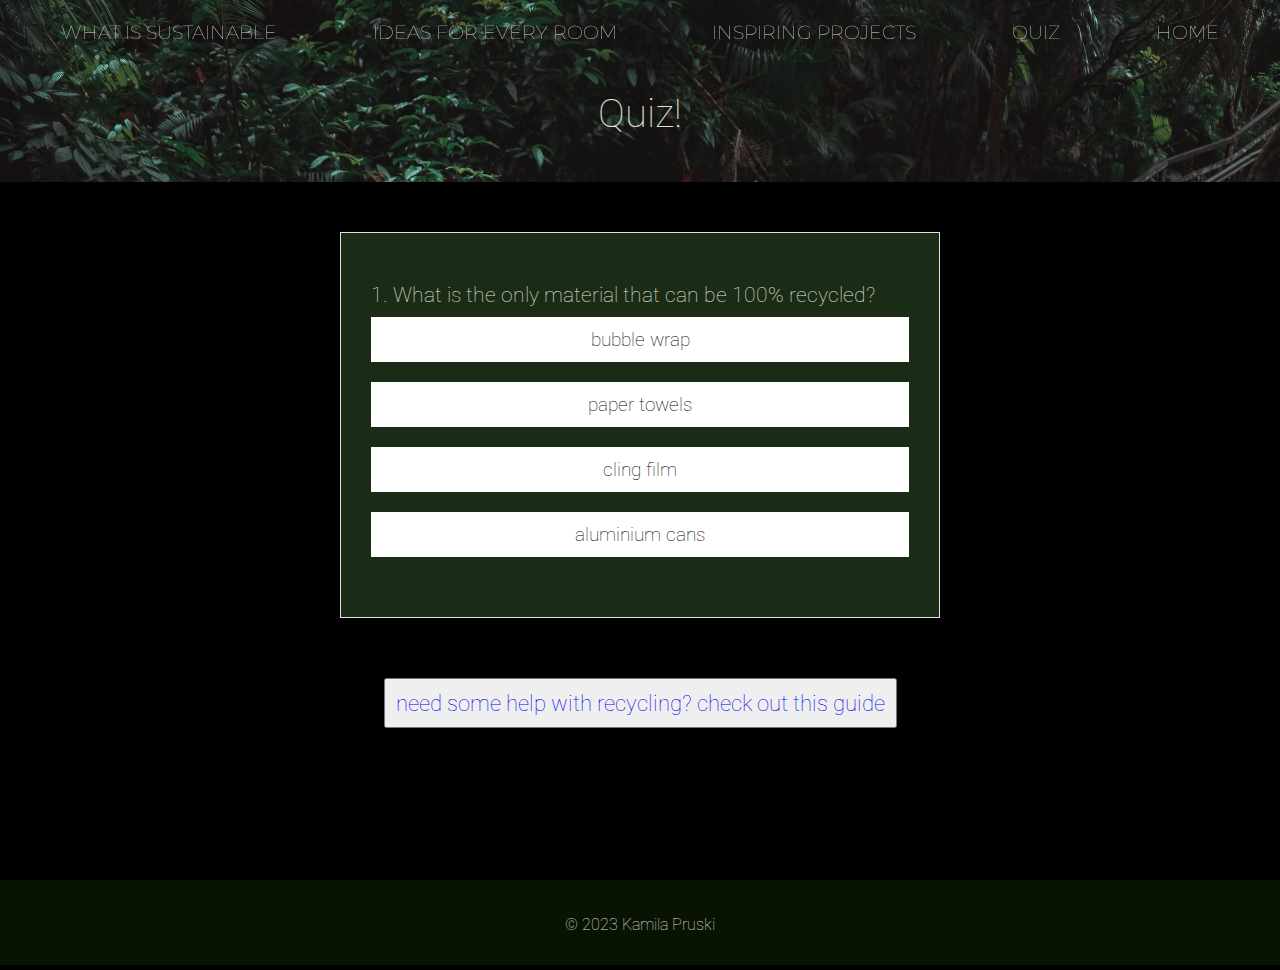
<file: quiz.html>
<!DOCTYPE html>
<html lang="en">
	<head>
		<meta charset="UTF-8" />
		<meta http-equiv="X-UA-Compatible" content="IE=edge" />
		<meta name="viewport" content="width=device-width, initial-scale=1.0" />
		<title>Quiz</title>
		<link rel="stylesheet" href="main.css"/>
		<link href="https://fonts.googleapis.com/css2?family=Montserrat:wght@300;400&family=Roboto:wght@100;500&display=swap" rel="stylesheet">
	</head>
	<body>
		<nav>
			<div class="nav-item">
				<div class="hamburger">
					<div class="line"></div>
					<div class="line"></div>
					<div class="line"></div>
				</div>
				<ul class="mainnav">
					<li class="nav-item">
						<a href="what-is.html" class="link style">what is sustainable</a>
					</li>
					<li class="nav-item">
						<a href="ideas.html" class="link style">ideas for every room</a>
					</li>
					<li class="nav-item">
						<a href="projects.html" class="link style">inspiring projects</a>
					</li>
					<li class="nav-item"><a href="quiz.html" class="link style">quiz</a></li>
					<li class="nav-item">
						<a href="index.html" class="link style">home</a>
					</li>
				</ul>
			</div>
		</nav>

		<div class="sideNav expad">
			<div class="link"><li class=""><a href="what-is.html" class="">what is eco friendly?</a></li></div>
			<div class="link"><li class=""><a href="ideas.html" class="">ideas for every room</a></li></div>
			<div class="link"><li class=""><a href="projects.html" class="">inspiring projects</a></li></div>
			<div class="link"><li class=""><a href="quiz.html" class="">quiz</a></li></div>
			<div class="link"><li class=""><a href="index.html" class="">home</a></li></div>
		</div>

		<div class="intro">
			<h1>Quiz!</h1>
		</div>



<div class="main">
		<div class="app">
			<div class="quiz">
				<h2 id="question">this is the question</h2>
				<div id="answer-buttons"></div>
			</div>
           <button id="next-btn">next</button>
		</div>

		<button class="help"><a href="recycle.html" style="text-decoration:none">need some help with recycling? check out this guide</a></button>

</div>

<footer class="footer"><p>&copy; 2023 Kamila Pruski</p></footer>


		
    <script src="script.js"></script>
	</body>
</html>
</file>
<file: main.css>
* {
	box-sizing: border-box;
	padding: 0px;
	margin: 0px;
	font-family: 'Roboto', sans-serif;
	font-weight: 100;
}

body {
	background-color: black;
	overflow-x: hidden;
	position: relative;
	min-height: 100vh;
}

html {
	overflow-x: hidden;
}

nav {
	height: 65px;
	background-color: transparent;
	line-height: 65px;
	position: fixed;
	width: 100%;
	z-index: 1;
	top: 0;
}

ul {
	display: flex;
	flex-direction: row;
	justify-content: space-evenly;
}

ul.secondNav {
	height: 1.9em;
	background-color: rgba(32, 54, 27, 0.8);
}

li#navfeatures,
li#navmaterials,
li#navcertifications {
	font-size: 2rem;
}

.nav-down {
	display: flex;
	flex-direction: column;
	flex-wrap: wrap;
	width: 250px;
}

li.nav-item {
	list-style-type: none;
}

nav li a {
	padding: 0 35px;
}

a.link {
	position: relative;
	text-decoration: none;
	color: #e3e2d8;
    font-family: 'Montserrat', sans-serif;
	text-transform: uppercase;
	font-size: 1.2rem;
}

.link:hover {
	cursor: none;
}

.link,
.link::after,
.link::before {
	transition: 0.3s;
}

.style::before,
.style::after {
	content: '';
	position: absolute;
	width: 0;
	bottom: 0;
	border-bottom: 1px solid #e3e2d8;
}

.style::before {
	right: 50%;
}

.style::after {
	left: 50%;
}

.style:hover::before,
.style:hover::after {
	width: 50%;
}

.footer {
	height: 85px;
	background-color: rgb(8, 19, 4);
	line-height: 90px;
	color: #e3e2d8;
	text-align: center;
	margin-top: 0;
}

.main-image {
	position: relative;
	background-image: url(./img/green-4183977_1920.jpg);
	height: 100vh;
	width: 100%;
	background-position: center;
	background-size: cover;
	background-attachment: fixed;
	z-index: 0;
}

.main-shadow {
	position: absolute;
	width: 100%;
	height: 100%;
	background-color: rgba(0, 0, 0, 0.5);
	z-index: -10;
}

.main-text {
	display: flex;
	justify-content: center;
	align-items: center;
	flex-direction: column;
	height: 100%;
	width: 100%;
	z-index: 10;
}

.first {
	font-size: 2rem;
	color: #e3e2d8;
	animation: fade 9s;
}

.second {
	font-size: 2rem;
	color: #e3e2d8;
	animation: fade 11s;
}

.info {
	height: 100vh;
	background-image: url(./img/trees-large-shade.png);
	position: relative;
	animation: fade 2s;
}

.back {
	font-family: 'Monserrat', sans-serif;
	text-transform: uppercase;
	text-decoration: none;
	display: block;
	margin-left: 50%;
	color: white;
	padding-top: 10px;
	font-size: 1.2rem;
	animation: fade 2s;
}

.back:hover {
	font-weight: 400;
}

p.info {
	height: 70%;
	min-width: 200px;
	display: block;
	font-size: 1.6rem;
	text-align: center;
	color: hsl(24, 78%, 39%);
}



.text-over-trees {
	position: absolute;
	background-color: transparent;
	font-size: 1.8rem;
	padding: 200px 300px 0px 300px;
	color: #e3e2d8;
	animation: fade 10s;
	line-height: 1.6em;
	margin: 0.5em auto 0;
}

.fa-chevron-down {
	font-size: 50px;
	color: #e3e2d8;
}

.facts {
	color: #e3e2d8;
	font-size: 40px;
}

h1 {
	font-size: 40px;
	color: #e3e2d8;
}

.intro {
	display: flex;
	flex-direction: row;
	justify-content: center;
	padding: 90px 0px 45px 0px;
	background-color: transparent;
	background-image: url(./img/bridge-large.jpg);
	background-size: 100%;
	background-attachment: fixed;
}

.content {
	background-color: #e3e2d8;
	height: auto;
	position: relative;
	width: 80%;
	margin: 0 auto;
	z-index: 0;
}

.nav-items-second {
	color: #e3e2d8;
	font-size: 1.4rem;
	background-color: black;
}

.second-page {
	background-image: url(./img/bridge-large.jpg);
	height: 100vh;
	background-position: center;
	background-size: cover;
	background-attachment: fixed;
	z-index: 0;
}

.main-second {
	background-image: url(./img/mountains-large.jpg);
	height: 100vh;
	background-position: center;
	background-size: cover;
	background-attachment: fixed;
	z-index: 0;
}

.hide {
	display: none;
	transition: 1s;
}
.show {
	z-index: 10;
}

.hide-text {
	opacity: 0;
}

.backcolor {
	background-color: rgba(8, 19, 4, 0.6);
}

.nav-items-second {
	background-color: rgba(8, 19, 4, 0.6);
}

.nav-items-second li {
	font-size: 20px;
	list-style: none;
}

.certifications-text,
.materials-text {
	opacity: 0;
}

.certifications-text,
.features-text,
.materials-text {
	background-color: #e3e2d8;
	position: absolute;
	height: auto;
	width: 100%;
}

p.whatis {
	display: block;
	font-size: 1.4rem;
	line-height: 1.8em;
	text-justify:distribute;
	padding: 1em 3em 1em 3em;
}

h3.whatis {
	font-size: 1.8rem;
	text-align: center;
	text-decoration: overline;
	text-decoration: underline;
	margin-top: 10px;
}




li#navmaterials:hover,
li#navcertifications:hover,
li#navfeatures:hover {
	color: hsl(24, 78%, 39%);
	cursor: pointer;
	font-weight: 200;
}

/* page - inspiring projects  */

#inspo {
	padding-top: 120px;
	display: flex;
	flex-wrap: wrap;
	max-width: 1600px;
	width: 100%;
	background-color: rgb(0, 1, 4);
}

.inspiringNav {
	height: 50px;
	background-color: black;
	margin-bottom: 50px;
}

.card {
	position: relative;
	margin: 40px 40px;
	width: 600px;
	height: 700px;
	perspective: 300px;
}

.img {
	width: 100%;
	height: 100%;
	background-position: center;
	background-size: cover;
	border-radius: 15px;
	transition: 0.8s;
}

.one {
	background-image: url('https://res.klook.com/image/upload/v1616664238/hotel/sdmxcnk9pjm7rrrzugbc.jpg');
}

.two {
	background-image: url('https://ecoedition.net/wp-content/uploads/2020/11/Eco-Edition_Nina-Co_Silo-Restaurant_Architecture-sustainability-6-min.jpg');

}
.three { 
	background-image: url('https://ecoedition.net/wp-content/uploads/2021/03/Eco-Edition_In-Pretty-Good-Shape_Moar-Gut-Childcare_Sustainable-architecture-interiors-2.jpg');

}

.four {
	background-image: url('https://i.pinimg.com/originals/6f/39/1c/6f391ca6faf1d004ae30e10fcaffca42.jpg');

}

p.inspiring-projects {
	line-height: 1.4rem;
	font-size: 1.2rem;

}

.text {
	position: absolute;
	top: 0;
	bottom: 0;
	right: 0;
	left: 0;
	padding: 30px;
	border-radius: 0px;
	text-align: center;
	background-image: linear-gradient(to right, #ece9e6, #ffffff);
	opacity: 0;
	transition: 0.5s;
	text-align: right;
}

h3.inspiring-gallery {
	margin-top: 100px;
	margin-bottom: 20px;
	font-family:'Monserrat',sans-serif;
	text-transform: uppercase;
	font-size: 1.6rem;
	text-align: end;
}

.card:hover .text {
	transform: rotate(0);
	opacity: 1;
}

.card:hover .shuffle {
	animation: up 0.8s;
}

.card:hover .text-shuffle {
	animation: down 0.8s;
}






/* styling for ideas for every room */


.container {
	display: flex;
	align-items: center;
	justify-content: center;
	padding:1rem;
	
}
img.room {
	max-width: 100%;
	min-width: 40vw;
	
}
.image-room {
	flex-basis: 40%;

}
.text-room {
	font-size: 20px;
	padding-left: 20px;
	width: 40%;
}

ul.room {
	display: block;
	padding-left: 1em;
	list-style-type: square;
	line-height: 2rem;

}

h3.room {
	font-family: 'Monserrat', sans-serif;
	text-transform: uppercase;
	
}

/* styles for materials  */

.image {
	position: relative;
	width: 95%;
	margin: auto;
	height: 100px;
}

.materials-text {
	padding: 10px;
	margin-bottom: 10px;
}

.image__img {
	display: block;
	width: 100%;
	height: 100%;
}

.wool {
	background-image: url(https://i.pinimg.com/564x/d0/43/ce/d043ce2d519dfbb48c578a6a89a7a1f6.jpg);
}

.bamboo {
	background-image: url(https://images.squarespace-cdn.com/content/v1/547a3834e4b053a861c4874e/e732c03d-e206-4dd8-8cad-c52bb6bc22b6/Sustainably+Chic+%7C+Sustainable+Fashion+Blog+%7C+Are+Bamboo+Clothing+%26+Products+Sustainable%3F.jpg?format=1500w);
}

.hemp {
	background-image: url(https://pharmacie-kerangal.com/preparatoire/wp-content/uploads/sites/3/2020/09/closeup-feuille-marijuana-cannabis_1150-15082.jpg);
	background-size: cover;
}

.cork {
	background-image: url(https://i.pinimg.com/564x/b7/47/5c/b7475c5c3cbd2645c997fbbacd985091.jpg);
}

.image__overlay {
	position: absolute;
	top: 0;
	left: 0;
	width: 100%;
	height: 100%;
	background: rgba(0, 0, 0, 0.6);
	color: white;
	display: flex;
	flex-direction: column;
	align-items: center;
	justify-content: center;
	opacity: 0;
	transition: opacity 0.5s;
	z-index: 9;
}

.image__overlay:hover {
	opacity: 1;
}

.image__description {
	font-size: 1.25em;
	margin-top: 0.4em;
}

/* styling for quiz  */

.app {
	background-color: rgba(32, 54, 27, 0.8);
	max-width: 600px;
	margin: 50px auto 60px;
	border-radius: 10px solid;
	padding: 30px;
	border: 1px solid  #e3e2d8;
}

.quizcontent {
	height: auto;
	width: 600px;
	background-color: #e3e2d8;

}

.main {
	height: 72vh;
}

.quiz {
	padding: 20px 0;
	
}

.quiz h2 {
	font-size: 1.3rem;
	color: #e3e2d8;
}

h3.quiz {
	font-size: 1.5rem;
	text-align: center;
	color: #e3e2d8;
	
}

.btn {
	background: white;
	width: 100%;
	padding: 10px;
	margin: 10px 0;
	transition: all 0.3s;
	cursor: pointer;
	font-size: 1.2rem;
	border: 1px white solid;
	
}

.btn:hover:not([disabled]) {
	background-color: rgba(177, 121, 71,0.3);
}



.btn:disabled {
	cursor: no-drop;
	
	
}

#next-btn {
	background-color: #e3e2d8;
	border: 0px;
	cursor: pointer;
	padding: 1em;
	margin: 1em auto 0;
	display: none;
	text-transform: uppercase;
	border: 2px solid white;
	border-radius: 24%;
	font-size: 1.2rem;
}



#next-btn:hover {
	background-color: hsl(24, 78%, 39%);
}

.correct {
	background-color: rgba(52, 90, 59);
	font-weight: 400;
	color:black;
}

.incorrect {
	background-color: tomato;
	font-weight: 400;
	color:black;
	
}

/* styling for hamburger menu */

.hamburger {
	padding: 10px;
	display: none;
	margin: 5px;
}

div.line {
	height: 3px;
	width: 30px;
	margin: 6px;
	background-color: #e3e2d8;
}

.sideNav {
	width: 100%;
	height: 320px;
	background-color: rgba(12, 13, 14,1);
	display: flex;
	flex-direction: column;
	display: none;
	margin-top: 60px;
	flex-wrap: wrap;
	text-transform: uppercase;
	font-family: 'Montserrat', sans-serif;
	text-transform: uppercase;
	font-size: 1.8rem;
	
}

.sideNav a {
	padding: 1px;
}



table.table {
	width: 60%;
	margin: 100px auto;
	padding: 10px;
	
}

th {
	font-family: 'Montserrat', sans-serif;
	text-transform: uppercase;
}

body.recycle {
	background-image: url(./img/leaves_large.jpg);
	font-family: 'Roboto', sans-serif;

	
}

th, td {
	background-color:  #e3e2d8;
}

button.backto {
	width:auto;
	display: block;
	margin: 0 auto ;
	font-size: 1.2rem;
}



.help {
	font-size: 1.4rem;
	display: block;
	margin: 0 auto ;
	padding: 10px;
	
	
}

.help:hover {
	background-color: hsl(24, 78%, 39%);
	color: white;
	font-weight:200;
	
}

/* */




/* exstra margin for pages other than index.html  */

.expad {
	padding-top: 60px;
}

.sideNav a {
	text-decoration: none;
	color: #e3e2d8;
}

.sideNav a:hover {
	text-decoration: none;
	font-weight: 500;
	color: hsl(24, 78%, 39%);
}

.sideNav li {
	list-style: none;
}
.show-nav {
	display: block;
}



@media (max-width: 850px) {
	.hamburger {
		display: block;
		cursor: pointer;
	}

	.nav-bar {
		display: none;
	}
	.sideNav {
		position: fixed;
		top:0;
		left:0;
		z-index: 1;
		
	}

	p.first {
		font-size: 1.4rem;
	}

	p.second {
		font-size: 1.rem;
	}

	.navigation {
		display: none;
	}

	ul.mainnav {
		display: none;
	}
	h1.intro {
		font-size: 2rem;
	}
	.nav-ideas {
		display: none;
	}

	.main-text,
	.main-image {
		width: 100%;
	}

	.facts {
		font-size: 1.2rem;
		background-color: #e3e2d8;
		color: rgb(8, 19, 4);
		padding:20px;
		margin:10px;
		width: auto;
		min-width: 300px;
	}

	.didyou {
		margin-top: 10px;
	}

	.back {
		color:black;
	}


}

@media (max-width: 850px) {
	.container {
		margin-top: 80px;
	}

	.card {
		position: relative;
		margin: 40px 60px;
		width: 400px;
		height: 200px;
		perspective: 100px;
	}

	.img {
		width: 100%;
		height: 100%;
		background-position: center;
		background-size: cover;
		border-radius: 5px;
		transition: 0.8s;
	}

	h3.inspiring-gallery {
		font-size: 9px;
		margin-top: 5px;
	}

	p.inspiring-projects {
		font-size: 8px;
		line-height:0.5rem;
		


	}

	h3.inspiring-gallery {
		margin-top: 2px;
	}
}

@media (min-width: 800px) {
	.sideNav {
		display: none;
	}

}



@media (max-width:1000px) {
	h1 {
		font-size:1.6rem;
		font-weight:300;
	}

	li#navcertifications,li#navfeatures,li#navmaterials {
		font-size: 1.2rem;
		line-height:30px;
	}
}



@keyframes up {
	0% {
		transform: translateY(0);
		opacity: 1;
	}

	50% {
		transform: translateY(-60%);
	}

	80% {
		opacity: 1;
	}

	100% {
		opacity: 0;
	}
}

@keyframes down {
	0% {
		transform: translateY(0);
		z-index: -1;
	}

	50% {
		transform: translateY(60%);
		z-index: -1;
	}

	100% {
		z-index: 1;
	}
}

@keyframes fade {
	from {
		color: transparent;
	}

	to {
		color: #e3e2d8;
	}
}
</file>
